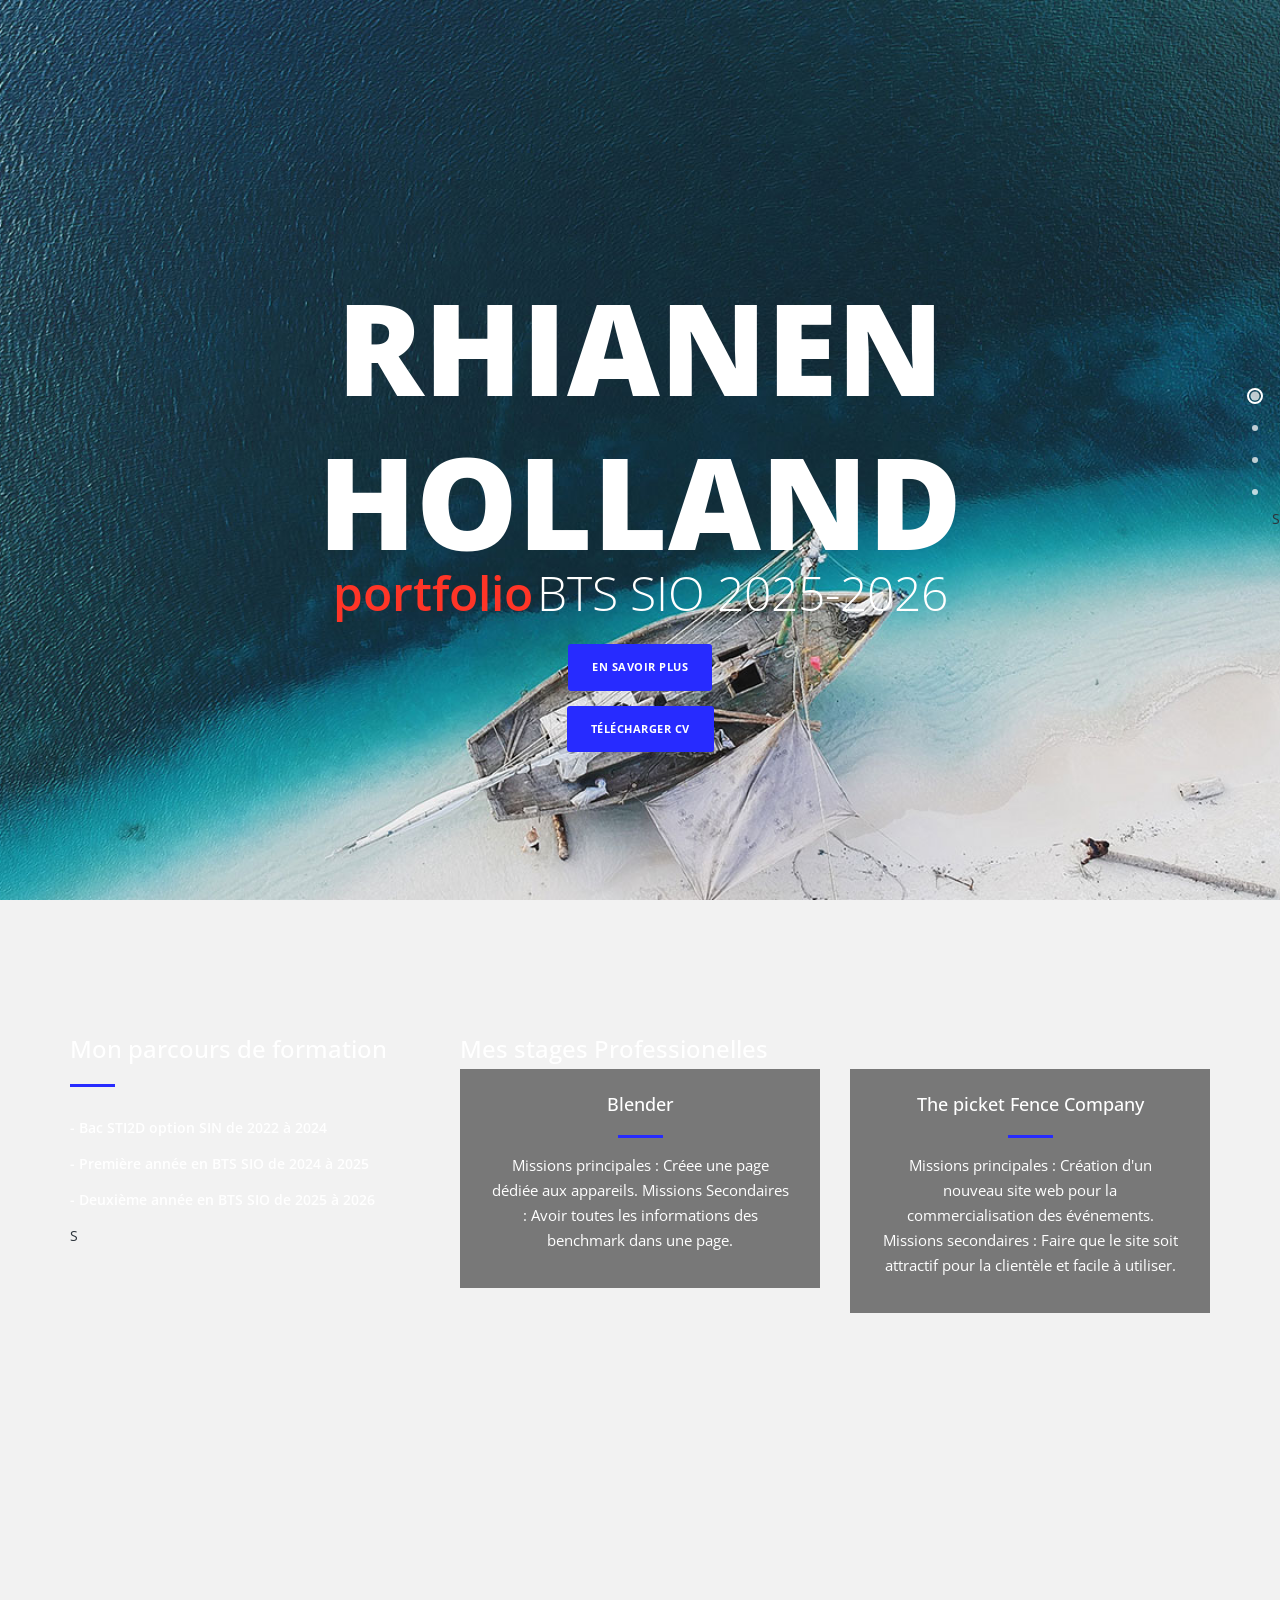
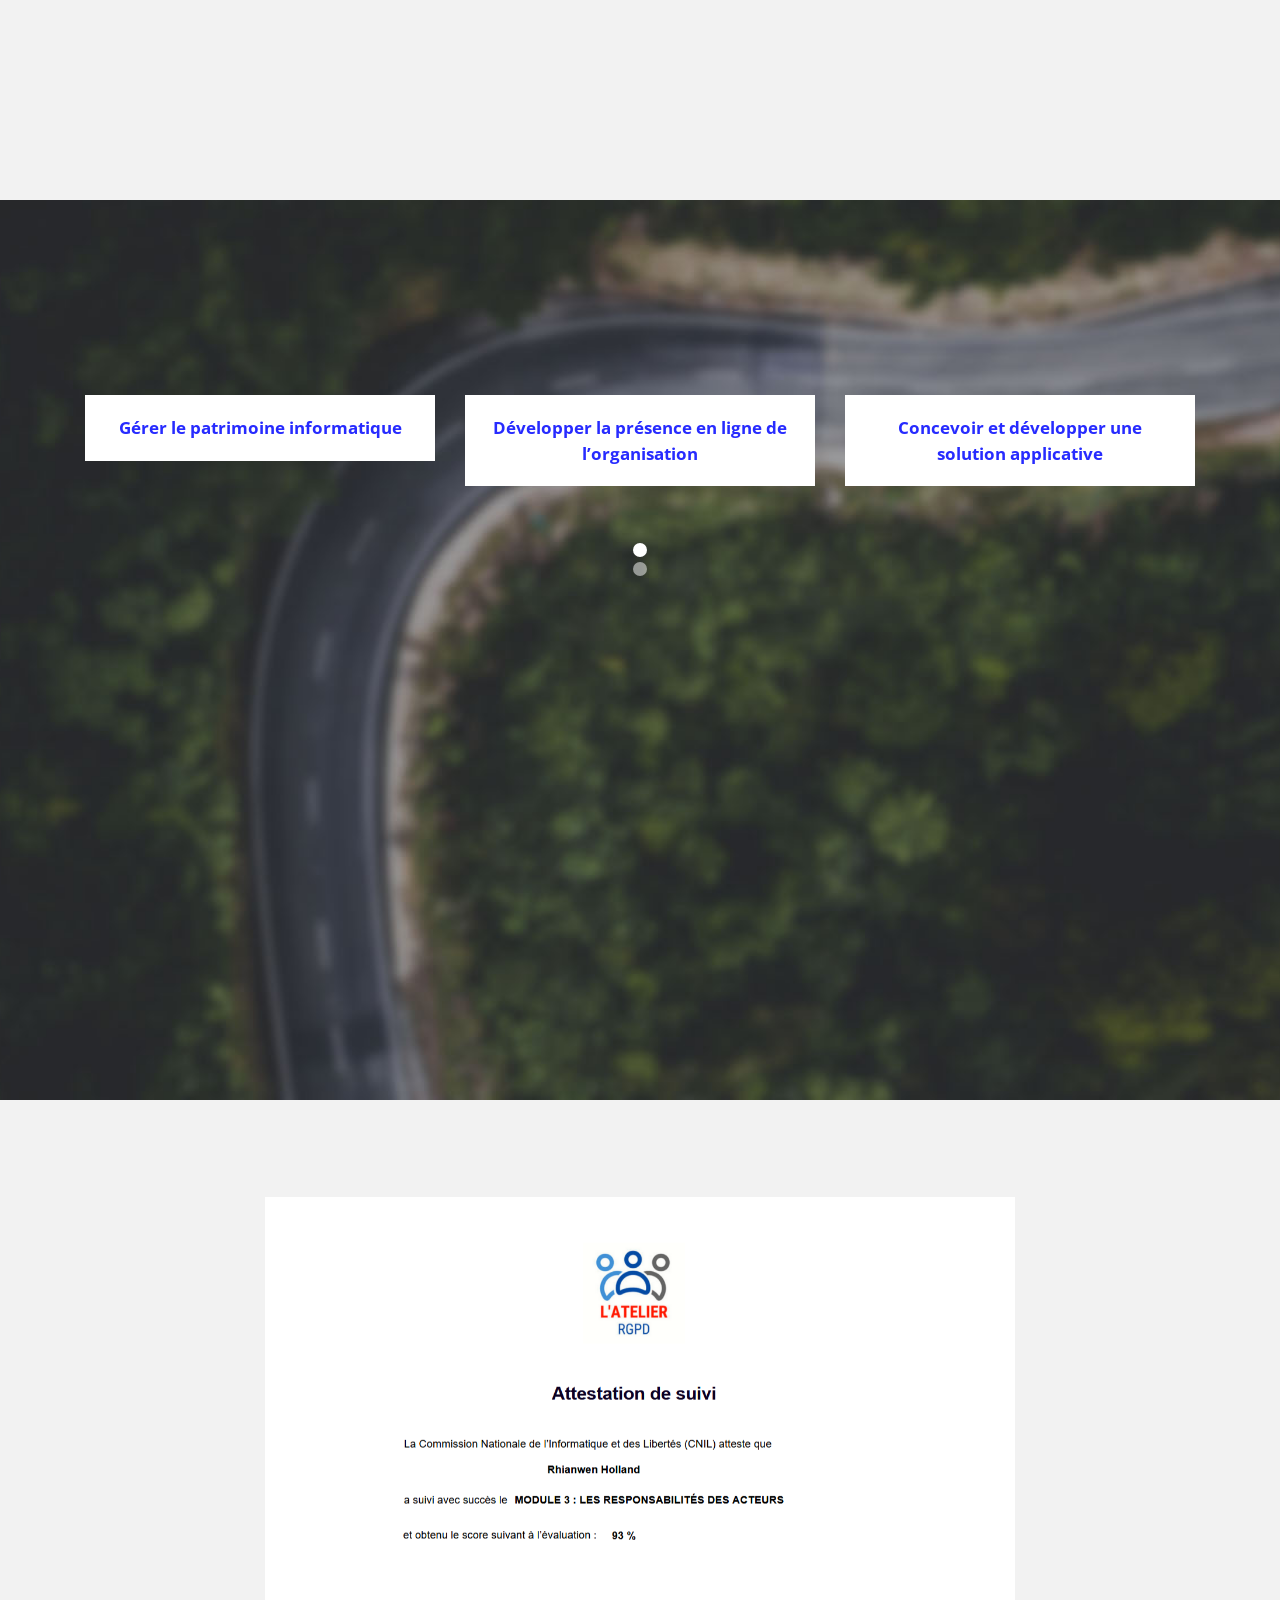
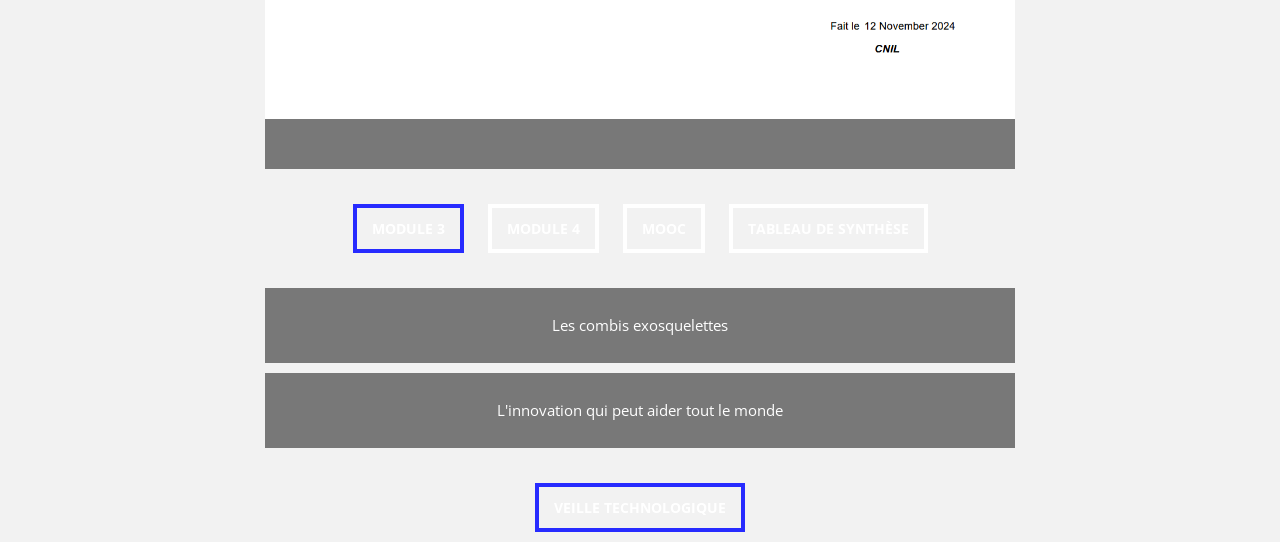
<file: index.html>
<!DOCTYPE html>
<html>
    <head>
        <meta charset="utf-8">
        <meta http-equiv="X-UA-Compatible" content="IE=edge,chrome=1">
        <title>Portfolio Rhianwen Holland</title>
        <meta name="description" content="">
        <meta name="viewport" content="width=device-width, initial-scale=1">
        <link rel="apple-touch-icon" href="apple-touch-icon.png">

        <link rel="stylesheet" href="css/bootstrap.min.css">
        <link rel="stylesheet" href="css/fontAwesome.css">
        <link rel="stylesheet" href="css/hero-slider.css">
        <link rel="stylesheet" href="css/templatemo-main.css">
        <link rel="stylesheet" href="css/owl-carousel.css">

        <link href="https://fonts.googleapis.com/css?family=Open+Sans:300,400,600,700,800" rel="stylesheet">

        <script src="js/vendor/modernizr-2.8.3-respond-1.4.2.min.js"></script>
    </head>
<!--
Vanilla Template
https://templatemo.com/tm-526-vanilla
-->
<body>

    <div class="fixed-side-navbar">
        <ul class="nav flex-column">
            <li class="nav-item"><a class="nav-link" href="#home"><span>Intro</span></a></li>
            <li class="nav-item"><a class="nav-link" href="#services"><span>Services</span></a></li>
            <li class="nav-item"><a class="nav-link" href="#portfolio"><span>Portfolio</span></a></li>
            <li class="nav-item"><a class="nav-link" href="#our-story"><span>Our Story</span></a></li>S
        </ul>
    </div>

    <div class="parallax-content baner-content" id="home">
        <div class="container">
            <div class="first-content">
                <h1>Rhianen Holland</h1>
                <span><em>portfolio</em></span>
                <span>BTS SIO 2025-2026</span>
                <div class="primary-button">
                    <a href="#services">En savoir plus</a>
                </div>
                    <div class="primary-button">
                    <a href="/Documents/Rhianwen Holland CV-2.pdf">Télécharger CV</a>
                </div>
            </div>
        </div>
    </div>


    <div class="service-content" id="services">
        <div class="container">
            <div class="row">
                <div class="col-md-4">
                    <div class="left-text">
                        <h4>Mon parcours de formation</h4>
                        <div class="line-dec"></div>
                        <ul>
                            <li>-  Bac STI2D option SIN de 2022 à 2024</li>
                            <li>-  Première année en BTS SIO de 2024 à 2025</li>
                            <li>-  Deuxième année en BTS SIO de 2025 à 2026</li>
                        </ul>S
                    </div>
                </div>
                
                <div class="col-md-8">
                    <div class="left-text">
                        <h4>Mes stages Professionelles</h4>
                    </div>
                    <div class="row">
                        <div class="col-md-6">
                            <div class="service-item">
                                <h4>Blender</h4>
                                <div class="line-dec"></div>
                                <p>Missions principales : Créee une page dédiée aux appareils.
                                    Missions Secondaires : Avoir toutes les informations des benchmark dans une page.</p>
                            </div>
                        </div>
                        <div class="col-md-6">
                            <div class="service-item">
                                <h4>The picket Fence Company</h4>
                                <div class="line-dec"></div>
                                <p>Missions principales : Création d'un nouveau site web pour la commercialisation des événements.
                                Missions secondaires : Faire que le site soit attractif pour la clientèle et facile à utiliser.</p>
                            </div>
                        </div>
                    </div>
                </div>                
            </div>
        </div>
    </div>

    
    <div class="parallax-content projects-content" id="portfolio">
        <div class="container">
            <div class="row">
                <div class="col-md-12">
                    <div id="owl-testimonials" class="owl-carousel owl-theme">
                        <div class="item">
                            <div class="testimonials-item">
                                <div class="text-content">

                                    <span>Gérer le patrimoine informatique</span>
                                </div>
                            </div>
                        </div>
                        <div class="item">
                            <div class="testimonials-item">
                                <div class="text-content">
                                    <span>Développer la présence en ligne de l’organisation</span>
                                </div>
                            </div>
                        </div>
                        <div class="item">
                            <div class="testimonials-item">
                                <div class="text-content">
                                    <span>Concevoir et développer une solution applicative</span>
                                </div>
                            </div>
                        </div>
                        <div class="item">
                            <div class="testimonials-item">
                                <div class="text-content">
                                    <span>Gérer les données</span>
                                </div>
                            </div>
                        </div>
                        <div class="item">
                            <div class="testimonials-item">
                                <div class="text-content">
                                    <span>Protéger les données à caractère personnel</span>
                                </div>
                            </div>
                        </div>
                    </div>
                </div>
            </div>
        </div>
    </div>


    <div class="tabs-content" id="our-story">
        <div class="container">
            <div class="row">
                <div class="col-md-8 mx-auto">
                    <div class="wrapper">
                    <section id="first-tab-group" class="tabgroup">
                        
                      <div id="tab1">
                        <img src="img/module 3.png" alt="">
                        <p></p>
                      </div>
                      <div id="tab2">
                        <img src="img/module 4.png" alt="">
                        <p></p>
                      </div>
                      <div id="tab3">
                        <img src="img/Mooc.png" alt="">
                        <p></p>
                      </div>
                      <div id="tab4">
                        <img src="img/tableau.PNG" alt="">
                        <p></p>
                      </div>
                    </section>
                    <ul class="tabs clearfix" data-tabgroup="first-tab-group">
                      <li><a href="#tab1" class="active">Module 3</a></li>
                      <li><a href="#tab2">Module 4</a></li>
                      <li><a href="#tab3">MOOC</a></li>
                      <li><a href="#tab4">tableau de synthèse</a></li>

                    </ul>
                    <div class="wrapper"><section id="first-tab-group" class="tabgroup">
                        
                      <div id="tab5">
                        <p>Les combis exosquelettes
                        </p>
                        <p>L'innovation qui peut aider tout le monde    </p>
                      </div>
                      </section>
                      <ul class="tabs clearfix" data-tabgroup="first-tab-group">
                      <li><a href="#tab1" class="active">Veille Technologique</a></li>
                    </div>
                    </div>
                </div>
            </div>
        </div>
    </div>

   





    <script src="https://ajax.googleapis.com/ajax/libs/jquery/1.11.2/jquery.min.js"></script>
    <script>window.jQuery || document.write('<script src="js/vendor/jquery-1.11.2.min.js"><\/script>')</script>
    <script src="js/vendor/bootstrap.min.js"></script>
    <script src="js/plugins.js"></script>
    <script src="js/main.js"></script>
    <script>
        function openCity(cityName) {
            var i;
            var x = document.getElementsByClassName("city");
            for (i = 0; i < x.length; i++) {
               x[i].style.display = "none";  
            }
            document.getElementById(cityName).style.display = "block";  
        }
    </script>

    <script>
        $(document).ready(function(){
          // Add smooth scrolling to all links
          $(".fixed-side-navbar a, .primary-button a").on('click', function(event) {

            // Make sure this.hash has a value before overriding default behavior
            if (this.hash !== "") {
              // Prevent default anchor click behavior
              event.preventDefault();

              // Store hash
              var hash = this.hash;

              // Using jQuery's animate() method to add smooth page scroll
              // The optional number (800) specifies the number of milliseconds it takes to scroll to the specified area
              $('html, body').animate({
                scrollTop: $(hash).offset().top
              }, 800, function(){
           
                // Add hash (#) to URL when done scrolling (default click behavior)
                window.location.hash = hash;
              });
            } // End if
          });
        });
    </script>

</body>
</html>
</file>
<file: css/hero-slider.css>
/* -------------------------------- 

Primary style

-------------------------------- */
*, *::after, *::before {
  -webkit-box-sizing: border-box;
  -moz-box-sizing: border-box;
  box-sizing: border-box;
}

html {
  font-size: 62.5%;
}

body {
  font-family: "Open Sans", sans-serif;
  color: #2c343b;
  background-color: #f2f2f2;
}

a {
  color: #d44457;
  text-decoration: none;
}

img {
  max-width: 100%;
}

/* -------------------------------- 

Main Components 

-------------------------------- */
.cd-header {
  position: absolute;
  z-index: 2;
  top: 0;
  left: 0;
  width: 100%;
  height: 50px;
  background-color: #21272c;
  -webkit-font-smoothing: antialiased;
  -moz-osx-font-smoothing: grayscale;
}
@media only screen and (min-width: 768px) {
  .cd-header {
    height: 70px;
    background-color: transparent;
  }
}

#cd-logo {
  float: left;
  margin: 13px 0 0 5%;
}
#cd-logo img {
  display: block;
}
@media only screen and (min-width: 768px) {
  #cd-logo {
    margin: 23px 0 0 5%;
  }
}

.cd-primary-nav {
  /* mobile first - navigation hidden by default, triggered by tap/click on navigation icon */
  float: right;
  margin-right: 5%;
  width: 44px;
  height: 100%;
}
.cd-primary-nav ul {
  position: absolute;
  top: 0;
  left: 0;
  width: 100%;
  -webkit-transform: translateY(-100%);
  -moz-transform: translateY(-100%);
  -ms-transform: translateY(-100%);
  -o-transform: translateY(-100%);
  transform: translateY(-100%);
}
.cd-primary-nav ul.is-visible {
  box-shadow: 0 3px 8px rgba(0, 0, 0, 0.2);
  -webkit-transform: translateY(50px);
  -moz-transform: translateY(50px);
  -ms-transform: translateY(50px);
  -o-transform: translateY(50px);
  transform: translateY(50px);
}
.cd-primary-nav a {
  display: block;
  height: 50px;
  line-height: 50px;
  padding-left: 5%;
  background: #21272c;
  border-top: 1px solid #333c44;
  color: #ffffff;
}
@media only screen and (min-width: 768px) {
  .cd-primary-nav {
    /* reset navigation values */
    width: auto;
    height: auto;
    background: none;
  }
  .cd-primary-nav ul {
    position: static;
    width: auto;
    -webkit-transform: translateY(0);
    -moz-transform: translateY(0);
    -ms-transform: translateY(0);
    -o-transform: translateY(0);
    transform: translateY(0);
    line-height: 70px;
  }
  .cd-primary-nav ul.is-visible {
    -webkit-transform: translateY(0);
    -moz-transform: translateY(0);
    -ms-transform: translateY(0);
    -o-transform: translateY(0);
    transform: translateY(0);
  }
  .cd-primary-nav li {
    display: inline-block;
    margin-left: 1em;
  }
  .cd-primary-nav a {
    display: inline-block;
    height: auto;
    font-weight: 600;
    line-height: normal;
    background: transparent;
    padding: .6em 1em;
    border-top: none;
  }
}

/* -------------------------------- 

Slider

-------------------------------- */
.cd-hero {
  position: relative;
  -webkit-font-smoothing: antialiased;
  -moz-osx-font-smoothing: grayscale;
}

.cd-hero-slider {
  position: relative;
  height: 360px;
  overflow: hidden;
}
.cd-hero-slider li {
  position: absolute;
  top: 0;
  left: 0;
  width: 100%;
  height: 100%;
  -webkit-transform: translateX(100%);
  -moz-transform: translateX(100%);
  -ms-transform: translateX(100%);
  -o-transform: translateX(100%);
  transform: translateX(100%);
}
.cd-hero-slider li.selected {
  /* this is the visible slide */
  position: relative;
  -webkit-transform: translateX(0);
  -moz-transform: translateX(0);
  -ms-transform: translateX(0);
  -o-transform: translateX(0);
  transform: translateX(0);
}
.cd-hero-slider li.move-left {
  /* slide hidden on the left */
  -webkit-transform: translateX(-100%);
  -moz-transform: translateX(-100%);
  -ms-transform: translateX(-100%);
  -o-transform: translateX(-100%);
  transform: translateX(-100%);
}
.cd-hero-slider li.is-moving, .cd-hero-slider li.selected {
  /* the is-moving class is assigned to the slide which is moving outside the viewport */
  -webkit-transition: -webkit-transform 0.5s;
  -moz-transition: -moz-transform 0.5s;
  transition: transform 0.5s;
}
@media only screen and (min-width: 768px) {
  .cd-hero-slider {
    height: 500px;
  }
}
@media only screen and (min-width: 1170px) {
  .cd-hero-slider {
    height: 680px;
  }
}

/* -------------------------------- 

Single slide style

-------------------------------- */
.cd-hero-slider li {
  background-position: center center;
  background-size: cover;
  background-repeat: no-repeat;
}
.cd-hero-slider li:first-of-type {
  background-image: url(../img/slide_01.jpg);
}
.cd-hero-slider li:nth-of-type(2) {
  background-image: url(../img/slide_02.jpg);
}
.cd-hero-slider li:nth-of-type(3) {
  background-image: url(../img/slide_03.jpg);
}
.cd-hero-slider .cd-full-width,
.cd-hero-slider .cd-half-width {
  position: absolute;
  width: 100%;
  height: 100%;
  z-index: 1;
  left: 0;
  top: 0;
  /* this padding is used to align the text */
  padding-top: 80px;
  text-align: center;
  /* Force Hardware Acceleration in WebKit */
  -webkit-backface-visibility: hidden;
  backface-visibility: hidden;
  -webkit-transform: translateZ(0);
  -moz-transform: translateZ(0);
  -ms-transform: translateZ(0);
  -o-transform: translateZ(0);
  transform: translateZ(0);
}
.cd-hero-slider .cd-img-container {
  /* hide image on mobile device */
  display: none;
}
.cd-hero-slider .cd-img-container img {
  position: absolute;
  left: 50%;
  top: 50%;
  bottom: auto;
  right: auto;
  -webkit-transform: translateX(-50%) translateY(-50%);
  -moz-transform: translateX(-50%) translateY(-50%);
  -ms-transform: translateX(-50%) translateY(-50%);
  -o-transform: translateX(-50%) translateY(-50%);
  transform: translateX(-50%) translateY(-50%);
}
.cd-hero-slider .cd-bg-video-wrapper {
  /* hide video on mobile device */
  display: none;
  position: absolute;
  top: 0;
  left: 0;
  width: 100%;
  height: 100%;
  overflow: hidden;
}
.cd-hero-slider .cd-bg-video-wrapper video {
  /* you won't see this element in the html, but it will be injected using js */
  display: block;
  min-height: 100%;
  min-width: 100%;
  max-width: none;
  height: auto;
  width: auto;
  position: absolute;
  left: 50%;
  top: 50%;
  bottom: auto;
  right: auto;
  -webkit-transform: translateX(-50%) translateY(-50%);
  -moz-transform: translateX(-50%) translateY(-50%);
  -ms-transform: translateX(-50%) translateY(-50%);
  -o-transform: translateX(-50%) translateY(-50%);
  transform: translateX(-50%) translateY(-50%);
}
.cd-hero-slider h2, .cd-hero-slider p {
  text-shadow: 0 1px 3px rgba(0, 0, 0, 0.1);
  line-height: 1.2;
  margin: 0 auto 14px;
  color: #ffffff;
  width: 90%;
  max-width: 400px;
}
.cd-hero-slider h2 {
  font-size: 2.4rem;
}
.cd-hero-slider p {
  font-size: 1.4rem;
  line-height: 1.4;
}
.cd-hero-slider .cd-btn {
  display: inline-block;
  padding: 1.2em 1.4em;
  margin-top: .8em;
  background-color: rgba(212, 68, 87, 0.9);
  font-size: 1.3rem;
  font-weight: 700;
  letter-spacing: 1px;
  color: #ffffff;
  text-transform: uppercase;
  box-shadow: 0 3px 6px rgba(0, 0, 0, 0.1);
  -webkit-transition: background-color 0.2s;
  -moz-transition: background-color 0.2s;
  transition: background-color 0.2s;
}
.cd-hero-slider .cd-btn.secondary {
  background-color: rgba(22, 26, 30, 0.8);
}
.cd-hero-slider .cd-btn:nth-of-type(2) {
  margin-left: 1em;
}
.no-touch .cd-hero-slider .cd-btn:hover {
  background-color: #d44457;
}
.no-touch .cd-hero-slider .cd-btn.secondary:hover {
  background-color: #161a1e;
}
@media only screen and (min-width: 768px) {
  .cd-hero-slider .cd-full-width,
  .cd-hero-slider .cd-half-width {
    padding-top: 150px;
  }
  .cd-hero-slider .cd-bg-video-wrapper {
    display: block;
  }
  .cd-hero-slider .cd-half-width {
    width: 45%;
  }
  .cd-hero-slider .cd-half-width:first-of-type {
    left: 5%;
  }
  .cd-hero-slider .cd-half-width:nth-of-type(2) {
    right: 5%;
    left: auto;
  }
  .cd-hero-slider .cd-img-container {
    display: block;
  }
  .cd-hero-slider h2, .cd-hero-slider p {
    max-width: 520px;
  }
  .cd-hero-slider h2 {
    font-size: 2.4em;
    font-weight: 300;
  }
  .cd-hero-slider .cd-btn {
    font-size: 1.4rem;
  }
}
@media only screen and (min-width: 1170px) {
  .cd-hero-slider .cd-full-width,
  .cd-hero-slider .cd-half-width {
    padding-top: 250px;
  }
  .cd-hero-slider h2, .cd-hero-slider p {
    margin-bottom: 20px;
  }
  .cd-hero-slider h2 {
    font-size: 3.2em;
  }
  .cd-hero-slider p {
    font-size: 1.6rem;
  }
}

/* -------------------------------- 

Single slide animation

-------------------------------- */
@media only screen and (min-width: 768px) {
  .cd-hero-slider .cd-half-width {
    opacity: 0;
    -webkit-transform: translateX(40px);
    -moz-transform: translateX(40px);
    -ms-transform: translateX(40px);
    -o-transform: translateX(40px);
    transform: translateX(40px);
  }
  .cd-hero-slider .move-left .cd-half-width {
    -webkit-transform: translateX(-40px);
    -moz-transform: translateX(-40px);
    -ms-transform: translateX(-40px);
    -o-transform: translateX(-40px);
    transform: translateX(-40px);
  }
  .cd-hero-slider .selected .cd-half-width {
    /* this is the visible slide */
    opacity: 1;
    -webkit-transform: translateX(0);
    -moz-transform: translateX(0);
    -ms-transform: translateX(0);
    -o-transform: translateX(0);
    transform: translateX(0);
  }
  .cd-hero-slider .is-moving .cd-half-width {
    /* this is the slide moving outside the viewport 
    wait for the end of the transition on the <li> parent before set opacity to 0 and translate to 40px/-40px */
    -webkit-transition: opacity 0s 0.5s, -webkit-transform 0s 0.5s;
    -moz-transition: opacity 0s 0.5s, -moz-transform 0s 0.5s;
    transition: opacity 0s 0.5s, transform 0s 0.5s;
  }
  .cd-hero-slider li.selected.from-left .cd-half-width:nth-of-type(2),
  .cd-hero-slider li.selected.from-right .cd-half-width:first-of-type {
    /* this is the selected slide - different animation if it's entering from left or right */
    -webkit-transition: opacity 0.4s 0.2s, -webkit-transform 0.5s 0.2s;
    -moz-transition: opacity 0.4s 0.2s, -moz-transform 0.5s 0.2s;
    transition: opacity 0.4s 0.2s, transform 0.5s 0.2s;
  }
  .cd-hero-slider li.selected.from-left .cd-half-width:first-of-type,
  .cd-hero-slider li.selected.from-right .cd-half-width:nth-of-type(2) {
    /* this is the selected slide - different animation if it's entering from left or right */
    -webkit-transition: opacity 0.4s 0.4s, -webkit-transform 0.5s 0.4s;
    -moz-transition: opacity 0.4s 0.4s, -moz-transform 0.5s 0.4s;
    transition: opacity 0.4s 0.4s, transform 0.5s 0.4s;
  }
  .cd-hero-slider .cd-full-width h2,
  .cd-hero-slider .cd-full-width p,
  .cd-hero-slider .cd-full-width .cd-btn {
    opacity: 0;
    -webkit-transform: translateX(100px);
    -moz-transform: translateX(100px);
    -ms-transform: translateX(100px);
    -o-transform: translateX(100px);
    transform: translateX(100px);
  }
  .cd-hero-slider .move-left .cd-full-width h2,
  .cd-hero-slider .move-left .cd-full-width p,
  .cd-hero-slider .move-left .cd-full-width .cd-btn {
    opacity: 0;
    -webkit-transform: translateX(-100px);
    -moz-transform: translateX(-100px);
    -ms-transform: translateX(-100px);
    -o-transform: translateX(-100px);
    transform: translateX(-100px);
  }
  .cd-hero-slider .selected .cd-full-width h2,
  .cd-hero-slider .selected .cd-full-width p,
  .cd-hero-slider .selected .cd-full-width .cd-btn {
    /* this is the visible slide */
    opacity: 1;
    -webkit-transform: translateX(0);
    -moz-transform: translateX(0);
    -ms-transform: translateX(0);
    -o-transform: translateX(0);
    transform: translateX(0);
  }
  .cd-hero-slider li.is-moving .cd-full-width h2,
  .cd-hero-slider li.is-moving .cd-full-width p,
  .cd-hero-slider li.is-moving .cd-full-width .cd-btn {
    /* this is the slide moving outside the viewport 
    wait for the end of the transition on the li parent before set opacity to 0 and translate to 100px/-100px */
    -webkit-transition: opacity 0s 0.5s, -webkit-transform 0s 0.5s;
    -moz-transition: opacity 0s 0.5s, -moz-transform 0s 0.5s;
    transition: opacity 0s 0.5s, transform 0s 0.5s;
  }
  .cd-hero-slider li.selected h2 {
    -webkit-transition: opacity 0.4s 0.2s, -webkit-transform 0.5s 0.2s;
    -moz-transition: opacity 0.4s 0.2s, -moz-transform 0.5s 0.2s;
    transition: opacity 0.4s 0.2s, transform 0.5s 0.2s;
  }
  .cd-hero-slider li.selected p {
    -webkit-transition: opacity 0.4s 0.3s, -webkit-transform 0.5s 0.3s;
    -moz-transition: opacity 0.4s 0.3s, -moz-transform 0.5s 0.3s;
    transition: opacity 0.4s 0.3s, transform 0.5s 0.3s;
  }
  .cd-hero-slider li.selected .cd-btn {
    -webkit-transition: opacity 0.4s 0.4s, -webkit-transform 0.5s 0.4s, background-color 0.2s 0s;
    -moz-transition: opacity 0.4s 0.4s, -moz-transform 0.5s 0.4s, background-color 0.2s 0s;
    transition: opacity 0.4s 0.4s, transform 0.5s 0.4s, background-color 0.2s 0s;
  }
}
/* -------------------------------- 

Slider navigation

-------------------------------- */
.cd-slider-nav {
  display: none;
  position: absolute;
  width: 100%;
  bottom: 0;
  z-index: 2;
  text-align: center;
  height: 55px;
  background-color: rgba(0, 1, 1, 0.5);
}
.cd-slider-nav nav, .cd-slider-nav ul, .cd-slider-nav li, .cd-slider-nav a {
  height: 100%;
}
.cd-slider-nav nav {
  display: inline-block;
  position: relative;
}
.cd-slider-nav .cd-marker {
  position: absolute;
  bottom: 0;
  left: 0;
  width: 60px;
  height: 100%;
  color: #d44457;
  background-color: #ffffff;
  box-shadow: inset 0 2px 0 currentColor;
  -webkit-transition: -webkit-transform 0.2s, box-shadow 0.2s;
  -moz-transition: -moz-transform 0.2s, box-shadow 0.2s;
  transition: transform 0.2s, box-shadow 0.2s;
}
.cd-slider-nav .cd-marker.item-2 {
  -webkit-transform: translateX(100%);
  -moz-transform: translateX(100%);
  -ms-transform: translateX(100%);
  -o-transform: translateX(100%);
  transform: translateX(100%);
}
.cd-slider-nav .cd-marker.item-3 {
  -webkit-transform: translateX(200%);
  -moz-transform: translateX(200%);
  -ms-transform: translateX(200%);
  -o-transform: translateX(200%);
  transform: translateX(200%);
}
.cd-slider-nav .cd-marker.item-4 {
  -webkit-transform: translateX(300%);
  -moz-transform: translateX(300%);
  -ms-transform: translateX(300%);
  -o-transform: translateX(300%);
  transform: translateX(300%);
}
.cd-slider-nav .cd-marker.item-5 {
  -webkit-transform: translateX(400%);
  -moz-transform: translateX(400%);
  -ms-transform: translateX(400%);
  -o-transform: translateX(400%);
  transform: translateX(400%);
}
.cd-slider-nav ul::after {
  clear: both;
  content: "";
  display: table;
}
.cd-slider-nav li {
  display: inline-block;
  width: 60px;
  float: left;
}
.cd-slider-nav li.selected a {
  color: #2c343b;
}
.no-touch .cd-slider-nav li.selected a:hover {
  background-color: transparent;
}
.cd-slider-nav a {
  display: block;
  position: relative;
  padding-top: 35px;
  font-size: 1rem;
  font-weight: 700;
  color: #a8b4be;
  -webkit-transition: background-color 0.2s;
  -moz-transition: background-color 0.2s;
  transition: background-color 0.2s;
}
.cd-slider-nav a::before {
  content: '';
  position: absolute;
  width: 24px;
  height: 24px;
  top: 8px;
  left: 50%;
  right: auto;
  -webkit-transform: translateX(-50%);
  -moz-transform: translateX(-50%);
  -ms-transform: translateX(-50%);
  -o-transform: translateX(-50%);
  transform: translateX(-50%);
}
.no-touch .cd-slider-nav a:hover {
  background-color: rgba(0, 1, 1, 0.5);
}
.cd-slider-nav li:first-of-type a::before {
  background-position: 0 0;
}
.cd-slider-nav li.selected:first-of-type a::before {
  background-position: 0 -24px;
}
.cd-slider-nav li:nth-of-type(2) a::before {
  background-position: -24px 0;
}
.cd-slider-nav li.selected:nth-of-type(2) a::before {
  background-position: -24px -24px;
}
.cd-slider-nav li:nth-of-type(3) a::before {
  background-position: -48px 0;
}
.cd-slider-nav li.selected:nth-of-type(3) a::before {
  background-position: -48px -24px;
}
.cd-slider-nav li:nth-of-type(4) a::before {
  background-position: -72px 0;
}
.cd-slider-nav li.selected:nth-of-type(4) a::before {
  background-position: -72px -24px;
}
.cd-slider-nav li:nth-of-type(5) a::before {
  background-position: -96px 0;
}
.cd-slider-nav li.selected:nth-of-type(5) a::before {
  background-position: -96px -24px;
}
@media only screen and (min-width: 768px) {
  .cd-slider-nav {
    height: 80px;
  }
  .cd-slider-nav .cd-marker,
  .cd-slider-nav li {
    width: 95px;
  }
  .cd-slider-nav a {
    padding-top: 48px;
    font-size: 1.1rem;
    text-transform: uppercase;
  }
  .cd-slider-nav a::before {
    top: 18px;
  }
}

/* -------------------------------- 

Main content

-------------------------------- */
.cd-main-content {
  width: 90%;
  max-width: 768px;
  margin: 0 auto;
  padding: 2em 0;
}
.cd-main-content p {
  font-size: 1.4rem;
  line-height: 1.8;
  color: #999999;
  margin: 2em 0;
}
@media only screen and (min-width: 1170px) {
  .cd-main-content {
    padding: 3em 0;
  }
  .cd-main-content p {
    font-size: 1.6rem;
  }
}

/* -------------------------------- 

Javascript disabled

-------------------------------- */
.no-js .cd-hero-slider li {
  display: none;
}
.no-js .cd-hero-slider li.selected {
  display: block;
}

.no-js .cd-slider-nav {
  display: none;
}
</file>
<file: css/templatemo-main.css>
/*

Vanilla Template

https://templatemo.com/tm-526-vanilla

*/

p {
  font-size: 15px;
  line-height: 25px;
}

section {
  padding: 25px 0 35px;
  background: #fff;
}

body { 
  position: relative; /* we need this for the scrollspy */ 
  font-size: 14px;
}

a { color: #3CC; }

a:hover { color: #FF0; }

/*----------
  NAV
----------*/

.fixed-side-navbar {
  position: fixed;
  top: 50%;
  right: 0;
  z-index: 99999;
  margin-top: -100px;
  text-align: right;
  padding: 30px 0;
  -webkit-transition: all .3s;
  transition: all .3s;
}
.fixed-side-navbar:hover {
  background: transparent;
}
.fixed-side-navbar:hover .nav > li > a > span {
  color: rgba(0, 0, 0, 0.5);
  display: block;
  background-color: #fff;
  text-align: center;
  text-transform: uppercase;
  font-size: 12px;
  padding: 2px 12px;
  border-radius: 15px;
}
.fixed-side-navbar .nav > li a.active {
  background-color: transparent;
  color: black;
}
.fixed-side-navbar .nav > li a.active:after {
  -webkit-transform: scale(0.9);
          transform: scale(0.9);
}
.fixed-side-navbar .nav > li a.active:before {
  content: '';
  position: absolute;
  top: 50%;
  right: 17px;
  margin-top: -8px;
  width: 16px;
  height: 16px;
  background: transparent;
  border: 2px solid #fff;
  border-radius: 10px;
}
.nav>li {
  position: relative;
  display: block;
}
.fixed-side-navbar .nav > li a {
  color: #fff;
  min-height: 32px;
  background: transparent;
  padding: 5px 45px 5px 25px;
  border-right: none;
}
.fixed-side-navbar .nav > li a span {
  display: none;
  -webkit-transition: all .2s;
  transition: all .2s;
}
.fixed-side-navbar .nav > li a:after {
  content: '';
  position: absolute;
  top: 50%;
  right: 20px;
  margin-top: -5px;
  width: 10px;
  height: 10px;
  border-radius: 10px;
  background: rgba(250, 250, 250, 0.75);
  -webkit-transition: all .3s;
  transition: all .3s;
  -webkit-transform: scale(0.6);
          transform: scale(0.6);
}
.fixed-side-navbar .nav > li a:hover {
  background-color: transparent;
  border-top-left-radius: 5px;
  border-bottom-left-radius: 5px;
  border-color: black;
  border-right: 0;
}
.fixed-side-navbar .nav > li a:hover > span {
  color: black;
  display: block;
}

.fadeInRight {
  -webkit-animation-name: fadeInRight;
          animation-name: fadeInRight;
}


.primary-button a {
  display: inline-block;
  background-color: #272bff;
  padding: 15px 24px;
  border-radius: 3px;
  text-transform: uppercase;
  font-size: 11px;
  color: #fff;
  font-weight: 700;
  text-decoration: none;
  letter-spacing: 0.5px;
}


.parallax-content {
  width: 100%;
  min-height: 100vh;
  background-size: cover;
}


.baner-content {
  padding-top: 30vh;
  text-align: center;
  background-image: url(../img/1st-section.jpg);
}

.baner-content h1 {
  margin-top: 0px;
  font-size: 128px;
  color: #fff;
  font-weight: 900;
  text-transform: uppercase;
  margin-bottom: 0px;
}

.baner-content em {
  color: #ff3527;
  font-weight: 600;
  font-style: normal;
}

.baner-content span {
  display: inline-block;
  margin-top: -20px;
  font-weight: 300;
  font-size: 48px;
  color: #fff;
}

.baner-content .primary-button {
  margin-top: 15px;
}



.service-content {
  padding-left: 15px;
  padding-right: 15px;
  padding-top: 15vh;
  background-image: url(../img/2nd-section.jpg);
  background-attachment: fixed;
  min-height: 100vh;
  background-size: cover;
  background-position: center center;
}

.service-content .left-text h4 {
  font-size: 24px;
  font-weight: 500;
  color: #fff;
}

h4, .h4 {
  font-size: 18px;
}

.service-content .left-text .line-dec {
  width: 45px;
  height: 3px;
  background-color: #272bff;
  margin: 20px 0px 20px 0px;
}

.service-content .left-text p {
  color: #fff;
}

.service-content .left-text ul {
  padding: 0;
  margin-top: 30px;
  list-style: none;
}

.service-content .left-text ul li {
  margin: 15px 0px;
  font-weight: 600;
  color: #fff;
}

.service-content .left-text .primary-button {
  margin: 30px 0px;
}

.service-content .service-item {
  background-color: rgba(0, 0, 0, 0.5);
  padding: 25px 30px;
  text-align: center;
  color: #fff;
  margin-bottom: 30px;
}

.service-content .service-item .line-dec {
  width: 45px;
  height: 3px;
  background-color: #272bff;
  margin: 20px auto 15px auto;
  text-align: center;
}



.projects-content {
  padding-top: 20vh;
  background-image: url(../img/3rd-section.jpg);
}

.projects-content .item img {
  width: 100%;
}

.projects-content .item {
  margin: 15px;
}

.projects-content .item .text-content {
  background-color: #fff;
  text-align: center;
  padding: 20px;
}

.projects-content .item .text-content h4 {
  margin-top: 0px;
  font-size: 19px;
  font-weight: 600;
}

.projects-content .item .text-content span {
  font-style: normal;
  font-size: 17px;
  font-weight: 700;
  color: #272bff;
}

.owl-pagination {
  margin-top: 40px;
  opacity: 1;
  display: inline-block;
}

.owl-page span {
  display: block;
  width: 14px;
  height: 14px;
  margin: 0px 5px;
  filter: alpha(opacity=50);
  opacity: 0.5;
  -webkit-border-radius: 20px;
  -moz-border-radius: 20px;
  border-radius: 20px;
  background: #fff;
}


.tabs-content {
  padding-left: 15px;
  padding-right: 15px;
  padding-top: 8vh;
  background-image: url(../img/4th-section.jpg);
  background-attachment: fixed;
  min-height: 100vh;
  background-size: cover;
  background-position: center center;
}

section {
  background-color: transparent;
  padding-bottom: 15px;
}

.wrapper {
  text-align: center;
}

.tabs {
  list-style: none;
  margin: 0px;
  padding: 0px;
}

.tabs li {
  display: inline-block;
  text-align: center;
  margin: 10px;
}

.tabs a {
  display:block;
  text-align:center;
  text-decoration:none;
  text-transform:uppercase;
  color:#fff;
  font-size: 14px;
  font-weight: 700;
  padding:10px 15px;
  border:4px solid #fff;
}

.tabs a:hover {
  color: #27dfff;
}

.tabs .active {
  border:4px solid #272bff;
}

.tabgroup p {
  background-color: rgba(0, 0, 0, 0.5);
  color: #fff;
  padding: 25px;
}

.clearfix:after {
  content:"";
  display:table;
  clear:both;
}


.contact-content {
  padding-left: 15px;
  padding-right: 15px;
  padding-top: 16vh;
  background-image: url(../img/5th-section.jpg);
}

.contact-form {
  background-color: rgba(0, 0, 0, 0.5);
  padding: 30px 25px;
  margin-bottom: 30px;
}

#contact input {
  border-radius: 3px;
  padding-left: 15px;
  font-size: 13px;
  color: #232323;
  background-color: rgba(250, 250, 250, 1);
  outline: none;
  border: none;
  box-shadow: none;
  line-height: 50px;
  height: 50px;
  width: 100%;
  margin-bottom: 30px;
}

#contact textarea {
  border-radius: 3px;
  padding-left: 15px;
  padding-top: 10px;
  font-size: 13px;
  color: #232323;
  background-color: rgba(250, 250, 250, 1);
  outline: none;
  border: none;
  box-shadow: none;
  height: 165px;
  max-height: 220px;
  width: 100%;
  margin-bottom: 25px;
}

#contact button {
  display: inline-block;
  background-color: #272bff;
  padding: 15px 24px;
  width: 100%;
  border-radius: 3px;
  text-transform: uppercase;
  font-size: 11px;
  color: #fff;
  font-weight: 700;
  text-decoration: none;
  letter-spacing: 0.5px;
}

.map {
  margin-bottom: 30px;
  width: 100%;
  background-color: rgba(0, 0, 0, 0.5);
  padding: 30px 20px;
}



footer {
  text-align: center;
  background-color: #282b2f;
  padding: 70px 0px;
}

footer .primary-button {
  margin-bottom: 30px;
}

footer ul {
  padding: 0px;
  margin: 0px;
  list-style: none;
}

footer ul li {
  display: inline-block;
  margin: 0px 4px;
}

footer ul li a {
  width: 40px;
  height: 40px;
  line-height: 40px;
  text-align: center;
  display: inline-block;
  background-color: #272bff;
  color: #282b2f;
  border-radius: 50%;
  text-decoration: none;
  transition: all 0.5s;
  font-size: 17px;
}

footer ul li a:hover {
  color: #282b2f;
  background-color: #272bff;
}

footer p {
  font-size: 12px;
  color: #fff;
  margin-top: 15px;
  color: #fff;
  letter-spacing: 0.5px;
  margin-bottom: 0px;
}

footer em {
  color: #4346ff;
  font-weight: 600;
  font-style: normal;
}

@media (max-width: 767px){
  
  .baner-content {
    padding-top: 30vh;
  }

  .baner-content h1 {
    font-size: 64px;
  }


  .baner-content span {
    font-size: 24px;
  }

  .baner-content .primary-button {
    margin-top: 15px;
  }

  .service-content {
    padding-top: 5vh;
    text-align: center;
  }

  .service-content .left-text .line-dec {
    width: 45px;
    height: 3px;
    background-color: #4727ff;
    margin: 20px auto 20px auto;
  }

  .service-content .left-text ul {
    text-align: left;
  }

  .service-content .service-item {
    background-color: rgba(0, 0, 0, 0.5);
    padding: 25px 30px;
    text-align: center;
    color: #fff;
    margin-bottom: 30px;
  }

}

@media (min-width: 1200px) {
  .container {
    max-width: 1170px;
  }
}

/* LIGHT BOX */

body:after {
  content: url(../img/close.png) url(../img/loading.gif) url(../img/prev.png) url(../img/next.png);
  display: none;
}

body.lb-disable-scrolling {
  overflow: hidden;
}

.lightboxOverlay {
  position: absolute;
  top: 0;
  left: 0;
  z-index: 99999;
  background-color: black;
  filter: progid:DXImageTransform.Microsoft.Alpha(Opacity=80);
  opacity: 0.8;
  display: none;
}

.lightbox {
  position: absolute;
  top: 0;
  left: 0;
  width: 100%;
  z-index: 100000;
  text-align: center;
  line-height: 0;
  font-weight: normal;
}

.lightbox .lb-image {
  display: block;
  height: auto;
  max-width: inherit;
  max-height: none;
  border-radius: 3px;

  /* Image border */
  border: 4px solid white;
}

.lightbox a img {
  border: none;
}

.lb-outerContainer {
  position: relative;
  zoom: 1;
  width: 250px;
  height: 250px;
  margin: 0 auto;
  border-radius: 4px;

  /* Background color behind image.
     This is visible during transitions. */
  background-color: white;
}

.lb-outerContainer:after {
  content: "";
  display: table;
  clear: both;
}

.lb-loader {
  position: absolute;
  top: 43%;
  left: 0;
  height: 25%;
  width: 100%;
  text-align: center;
  line-height: 0;
}

.lb-cancel {
  display: block;
  width: 32px;
  height: 32px;
  margin: 0 auto;
  background: url(../img/loading.gif) no-repeat;
}

.lb-nav {
  position: absolute;
  top: 0;
  left: 0;
  height: 100%;
  width: 100%;
  z-index: 10;
}

.lb-container > .nav {
  left: 0;
}

.lb-nav a {
  outline: none;
  background-image: url('[data-uri]');
}

.lb-prev, .lb-next {
  height: 100%;
  cursor: pointer;
  display: block;
}

.lb-nav a.lb-prev {
  width: 34%;
  left: 0;
  float: left;
  background: url(../img/prev.png) left 48% no-repeat;
  filter: progid:DXImageTransform.Microsoft.Alpha(Opacity=0);
  opacity: 0;
  -webkit-transition: opacity 0.6s;
  -moz-transition: opacity 0.6s;
  -o-transition: opacity 0.6s;
  transition: opacity 0.6s;
}

.lb-nav a.lb-prev:hover {
  filter: progid:DXImageTransform.Microsoft.Alpha(Opacity=100);
  opacity: 1;
}

.lb-nav a.lb-next {
  width: 64%;
  right: 0;
  float: right;
  background: url(../img/next.png) right 48% no-repeat;
  filter: progid:DXImageTransform.Microsoft.Alpha(Opacity=0);
  opacity: 0;
  -webkit-transition: opacity 0.6s;
  -moz-transition: opacity 0.6s;
  -o-transition: opacity 0.6s;
  transition: opacity 0.6s;
}

.lb-nav a.lb-next:hover {
  filter: progid:DXImageTransform.Microsoft.Alpha(Opacity=100);
  opacity: 1;
}

.lb-dataContainer {
  margin: 0 auto;
  padding-top: 5px;
  zoom: 1;
  width: 100%;
  -moz-border-radius-bottomleft: 4px;
  -webkit-border-bottom-left-radius: 4px;
  border-bottom-left-radius: 4px;
  -moz-border-radius-bottomright: 4px;
  -webkit-border-bottom-right-radius: 4px;
  border-bottom-right-radius: 4px;
}

.lb-dataContainer:after {
  content: "";
  display: table;
  clear: both;
}

.lb-data {
  padding: 0 4px;
  color: #ccc;
}

.lb-data .lb-details {
  width: 85%;
  float: left;
  text-align: left;
  line-height: 1.1em;
}

.lb-data .lb-caption {
  font-size: 13px;
  font-weight: bold;
  line-height: 1em;
}

.lb-data .lb-caption a {
  color: #4ae;
}

.lb-data .lb-number {
  display: block;
  clear: left;
  padding-bottom: 1em;
  font-size: 12px;
  color: #999999;
}

.lb-data .lb-close {
  display: block;
  float: right;
  width: 30px;
  height: 30px;
  background: url(../img/close.png) top right no-repeat;
  text-align: right;
  outline: none;
  filter: progid:DXImageTransform.Microsoft.Alpha(Opacity=70);
  opacity: 0.7;
  -webkit-transition: opacity 0.2s;
  -moz-transition: opacity 0.2s;
  -o-transition: opacity 0.2s;
  transition: opacity 0.2s;
}

.lb-data .lb-close:hover {
  cursor: pointer;
  filter: progid:DXImageTransform.Microsoft.Alpha(Opacity=100);
  opacity: 1;
}
.service-content .center-text h4 {
  font-size: 24px;
  font-weight: 500;
  color: #fff;
  text-align: center;
}
.service-content .center-text .line-dec {
  width: 45px;
  height: 3px;
  background-color: #272bff;
  margin: 20px 0px 20px 0px;
  text-align: center;
}

.service-content .center-text p {
  color: #fff;
}

.service-content .center-text ul {
  padding: 0;
  margin-top: 30px;
  list-style: none;
  text-align: center;
}

.service-content .center-text ul li {
  margin: 15px 0px;
  font-weight: 600;
  color: #fff;
  text-align: center;
}

.service-content .center-text .primary-button {
  margin: 0px 0px;
}
.service-content .center-text .line-dec {
    width: 45px;
    height: 3px;
    background-color: #4727ff;
    margin: auto auto;
    text-align: center;
  }

  .service-content .center-text ul {
    text-align: center;
  }
</file>
<file: css/owl-carousel.css>
/* 
 *  Core Owl Carousel CSS File
 *  v1.3.3
 */

/* clearfix */
.owl-carousel .owl-wrapper:after {
  content: ".";
  display: block;
  clear: both;
  visibility: hidden;
  line-height: 0;
  height: 0;
}
/* display none until init */
.owl-carousel{
  display: none;
  position: relative;
  width: 100%;
  -ms-touch-action: pan-y;
}
.owl-carousel .owl-wrapper{
  display: none;
  position: relative;
  -webkit-transform: translate3d(0px, 0px, 0px);
}
.owl-carousel .owl-wrapper-outer{
  overflow: hidden;
  position: relative;
  width: 100%;
}
.owl-carousel .owl-wrapper-outer.autoHeight{
  -webkit-transition: height 500ms ease-in-out;
  -moz-transition: height 500ms ease-in-out;
  -ms-transition: height 500ms ease-in-out;
  -o-transition: height 500ms ease-in-out;
  transition: height 500ms ease-in-out;
}
  
.owl-carousel .owl-item{
  float: left;
}

.owl-controls {
  @media (max-width: @screen-sm-max) {
    top: -120px;
  }
  top: -200px;
  width: 100%;
  text-align: center;
  display: inline-block;
}

.owl-controls a {
  color: #336699;
}

.owl-controls a:hover {
  color: #336699;
}

.owl-controls .bg-prev {
  position: absolute;
  z-index: 1;
  width: 50px;
  height: 50px;
  z-index:10; 
  background:#fff; 
  border: 1px solid #336699;
  -webkit-transform: rotate(45deg);
  -moz-transform: rotate(45deg);
  -ms-transform: rotate(45deg);
  -o-transform: rotate(45deg);
  transform: rotate(45deg);
}

.owl-controls .bg-prev:before{
  content:""; 
  display:block; 
  position:absolute; 
  z-index:-1; 
  top:3px; 
  left:3px; 
  right:3px; 
  bottom:3px; 
  border:2px solid #336699
}

.owl-controls .prev {
  left: 15px;
  z-index: 11;
  position: absolute; 
  width: 50px;
  height: 50px;
  line-height: 32px;
}

.owl-controls .prev.active {
  background-image: none;
  outline: 0;
  -webkit-box-shadow: none;
          box-shadow: none;
}

.owl-controls .prev:active {
  background-image: none;
  outline: 0;
  -webkit-box-shadow: none;
          box-shadow: none;
}

.owl-controls .bg-next {
  position: absolute;
  float: right;
  z-index: 1;
  width: 50px;
  height: 50px;
  position:relative; 
  z-index:10; 
  background:#fff; 
  border: 1px solid #336699;
  -webkit-transform: rotate(45deg);
  -moz-transform: rotate(45deg);
  -ms-transform: rotate(45deg);
  -o-transform: rotate(45deg);
  transform: rotate(45deg);
}

.owl-controls .bg-next:before{
  content:""; 
  display:block; 
  position:absolute; 
  z-index:-1; 
  top:3px; 
  left:3px; 
  right:3px; 
  bottom:3px; 
  border:2px solid #336699
}

.owl-controls .next {
  right: 15px;
  z-index: 11;
  position: absolute; 
  width: 50px;
  height: 50px;
  line-height: 32px;
}

.owl-controls .next.active {
  background-image: none;
  outline: 0;
  -webkit-box-shadow: none;
          box-shadow: none;
}

.owl-controls .next:active {
  background-image: none;
  outline: 0;
  -webkit-box-shadow: none;
          box-shadow: none;
}


.owl-theme .owl-controls .owl-page{
  cursor: pointer;
  display: inline-block;
  zoom: 1;
  display: inline;/*IE7 life-saver */
}
.owl-theme .owl-controls .owl-page a{
  display: block;
  width: 12px;
  height: 12px;
  margin: 0px 5px;
  filter: Alpha(Opacity=50);/*IE7 fix*/
  opacity: 0.5;
  -webkit-border-radius: 20px;
  -moz-border-radius: 20px;
  border-radius: 20px;
  background: transparent;
  border: 2px solid #888;
}

.owl-theme .owl-controls .owl-page.active span,
.owl-theme .owl-controls.clickable .owl-page:hover span{
  filter: Alpha(Opacity=100);/*IE7 fix*/
  opacity: 1;
  display: inline-block;
}
.owl-controls {
  -webkit-user-select: none;
  -khtml-user-select: none;
  -moz-user-select: none;
  -ms-user-select: none;
  user-select: none;
  -webkit-tap-highlight-color: rgba(0, 0, 0, 0);
}

/* fix */
.owl-carousel  .owl-wrapper,
.owl-carousel  .owl-item{
  -webkit-backface-visibility: hidden;
  -moz-backface-visibility:    hidden;
  -ms-backface-visibility:     hidden;
  -webkit-transform: translate3d(0,0,0);
  -moz-transform: translate3d(0,0,0);
  -ms-transform: translate3d(0,0,0);
}
</file>
